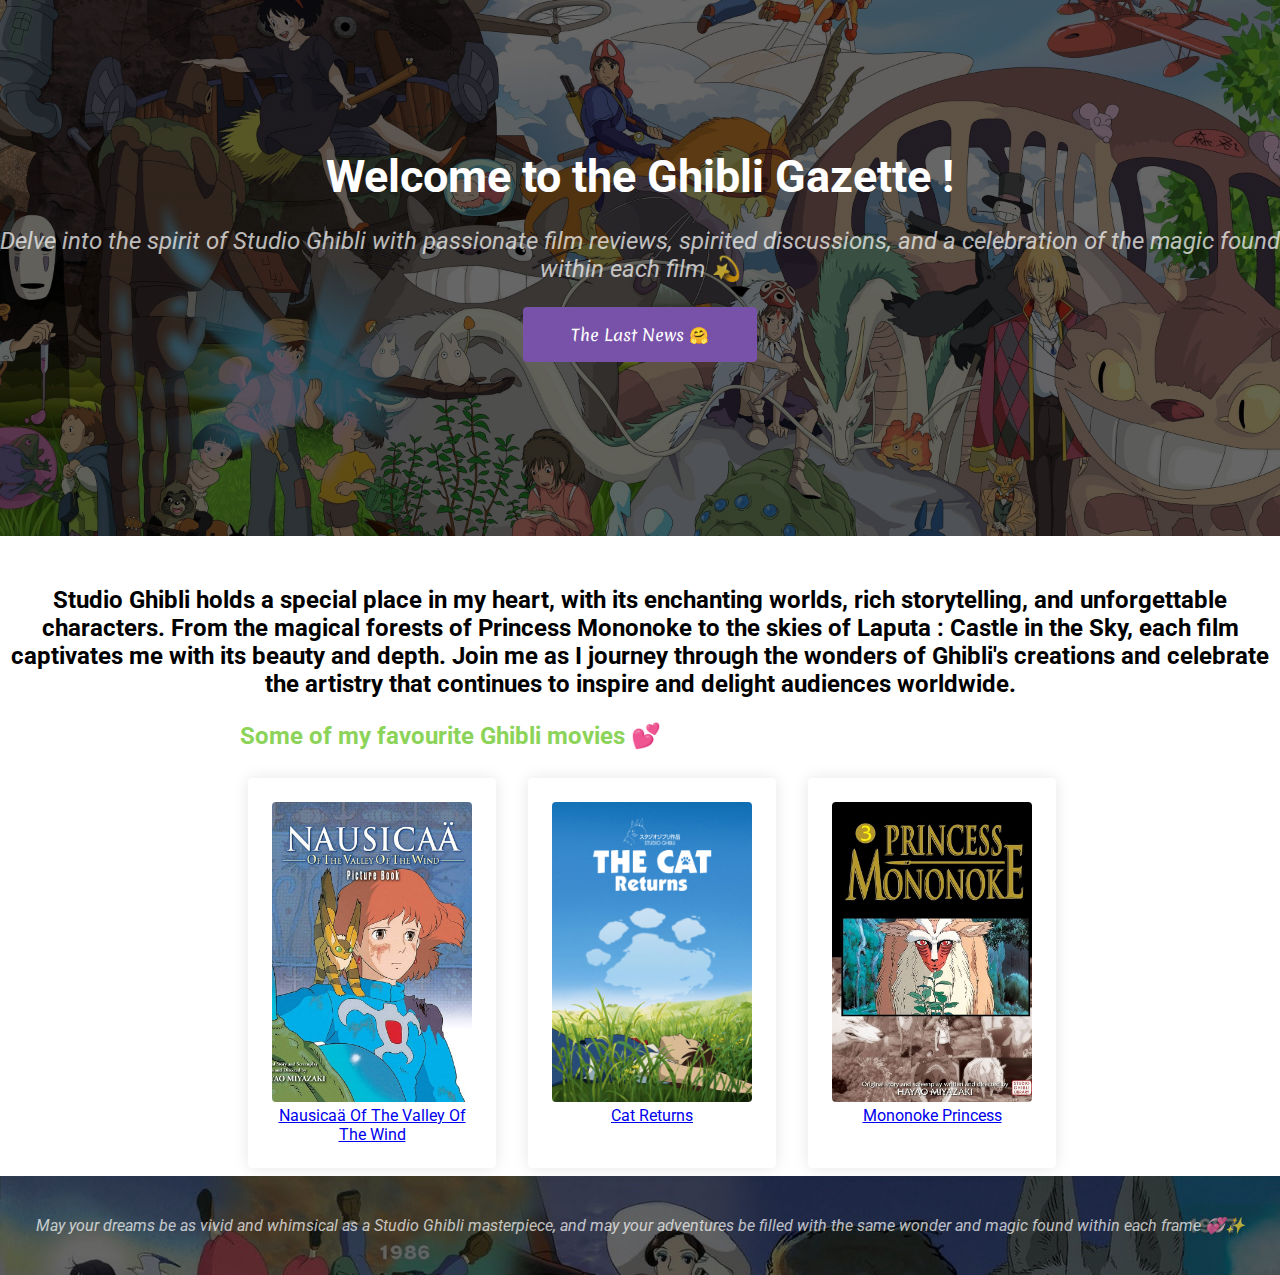
<file: index.html>
<!DOCTYPE html>
<html lang="en">
<head>
  <link href="https://fonts.googleapis.com/css?family=Chivo:700|Overpass:400,700&display=swap" rel="stylesheet">
  <meta charset="UTF-8">
  <title>Studio Ghibli Fan Blog</title>

  <link href="https://fonts.googleapis.com/css?family=Chivo:700|Overpass:400,700&display=swap" rel="stylesheet">

  <link rel="stylesheet" href="index.css">
</head>
<body>
  <!-- Header -->
  <div class="banner">
    <h1> Welcome to the Ghibli Gazette !</h1>
    <p> Delve into the spirit of Studio Ghibli with passionate film reviews, spirited discussions, and a celebration of the magic found within each film 💫 </p>
    <a href="https://www.tbsnews.net/splash/golden-globe-2024-studio-ghiblis-boy-and-heron-becomes-first-anime-win-best-animated-film"class="button-blue">The Last News 🤗</a></p>
  </div>
  
  <!-- texte article -->
  <div class="love-ghibli">
    Studio Ghibli holds a special place in my heart, with its enchanting worlds, rich storytelling, and unforgettable characters. From the magical forests of Princess Mononoke to the skies of Laputa : Castle in the Sky, each film captivates me with its beauty and depth. Join me as I journey through the wonders of Ghibli's creations and celebrate the artistry that continues to inspire and delight audiences worldwide.</p>
  </div>

  <!-- Container 1 -->
  <div class="container">
    <h2>Some of my favourite Ghibli movies 💕</h2>
    <div class="cards">
      <div class="card-white">
          <img src="images\nausicaa.jpg" alt="Nausicaä Of The Walley Of The Wind" width="400">
          <a href="nausicaa.html">Nausicaä Of The Valley Of The Wind</a>
      </div>

      <div class="card-white">
        <img src="images\cats.jpg" alt="The Cat Returns" width="200">
        <a href="cat.html">Cat Returns</a>
      </div>

      <div class="card-white">
        <img src="images\mononoke princess.jpg" alt="Mononoke Princess" width="200">
        <a href="mononoke.html">Mononoke Princess</a>
      </div>
    </div>
  </div>
    <footer>
     <div class="footer">
       <p>May your dreams be as vivid and whimsical as a Studio Ghibli masterpiece, and may your adventures be filled with the same wonder and magic found within each frame 💞✨</p>
     </div>
  


</body>
</html>
</file>
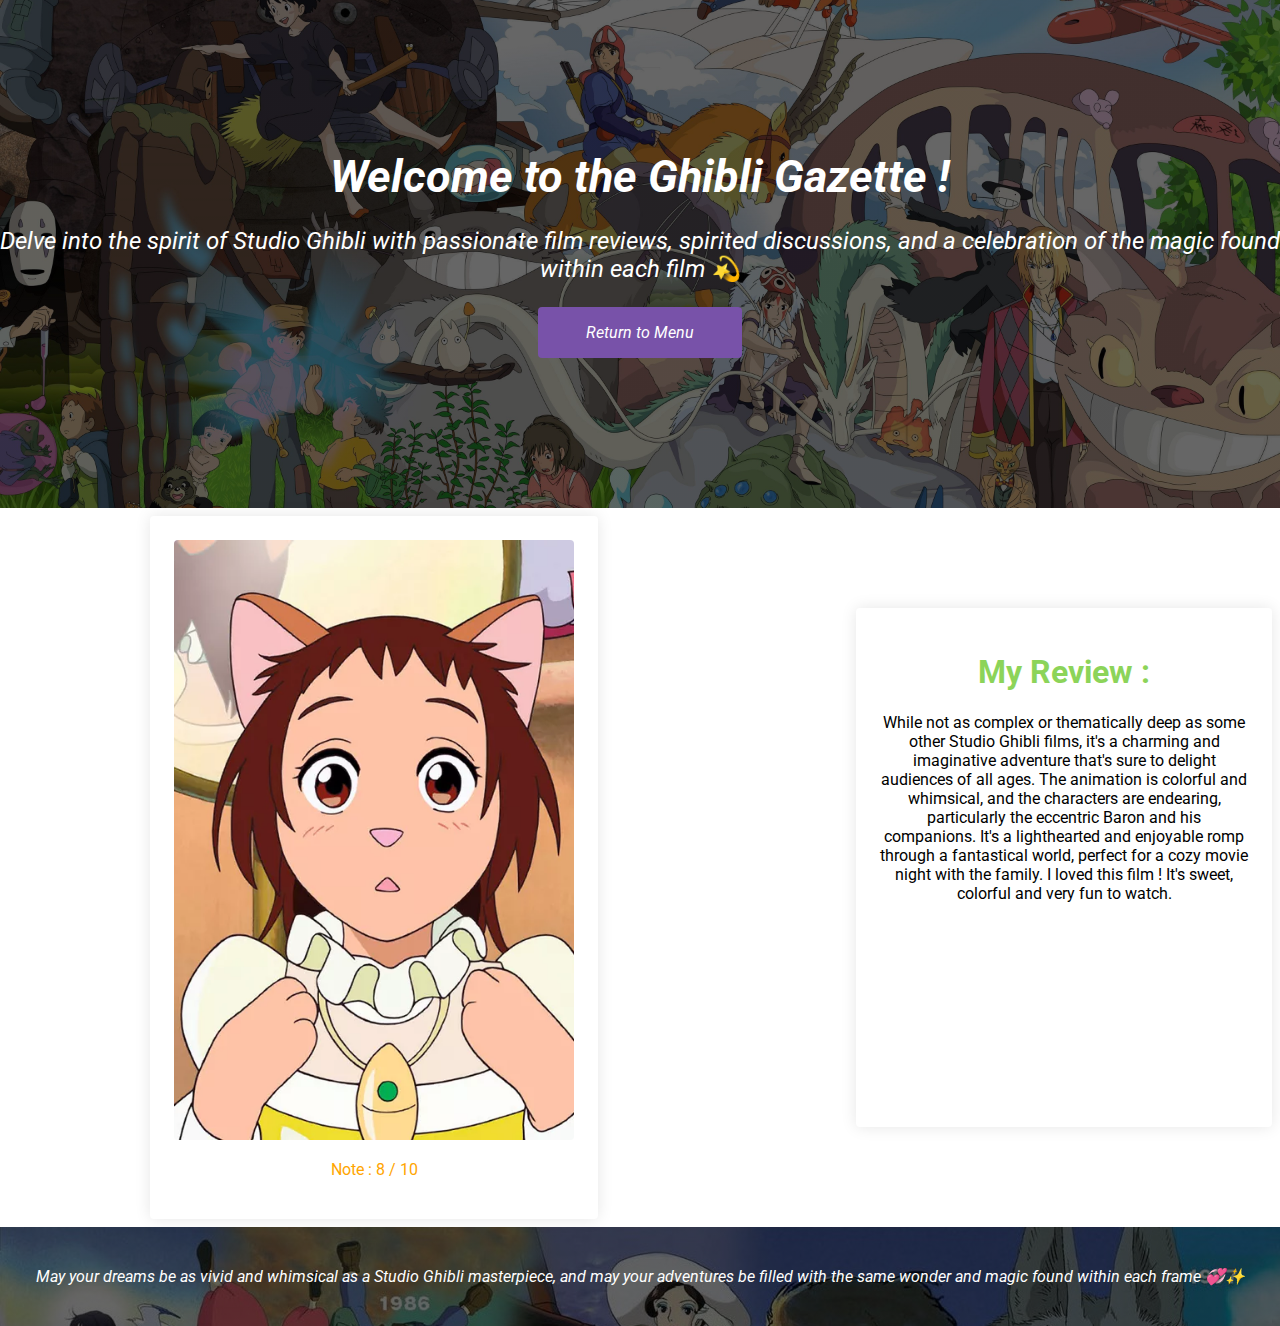
<file: cat.html>
<!DOCTYPE html>
<html lang="en">
<head>
  <link href="https://fonts.googleapis.com/css?family=Chivo:700|Overpass:400,700&display=swap" rel="stylesheet">
  <meta charset="UTF-8">
  <title>Studio Ghibli Fan Blog</title>

  <link href="https://fonts.googleapis.com/css?family=Chivo:700|Overpass:400,700&display=swap" rel="stylesheet">

  <link rel="stylesheet" href="cat.css">
</head>
<body>
  <!-- Header -->
  <div class="banner">
    <h1> Welcome to the Ghibli Gazette !</h1>
    <p> Delve into the spirit of Studio Ghibli with passionate film reviews, spirited discussions, and a celebration of the magic found within each film 💫 </p>
    <a href="index.html"class="button-blue">Return to Menu</a>
  </div>
    <div class="block">
        <div class="affiche">
            <img src="images\chatte.webp" width="700">
            <p>Note : 8 / 10</p>
          </div>
        
          <div class="critique">
            <h1>My Review :</h1>
            <p>While not as complex or thematically deep as some other Studio Ghibli films, it's a charming and imaginative adventure that's sure to delight audiences of all ages. The animation is colorful and whimsical, and the characters are endearing, particularly the eccentric Baron and his companions. It's a lighthearted and enjoyable romp through a fantastical world, perfect for a cozy movie night with the family. I loved this film ! It's sweet, colorful and very fun to watch.</p>
          </div>
    </div>

    <footer>
        <div class="footer">
          <p>May your dreams be as vivid and whimsical as a Studio Ghibli masterpiece, and may your adventures be filled with the same wonder and magic found within each frame 💞✨</p>
        </div>
    </footer>
  
 


</body>
</html>
</file>
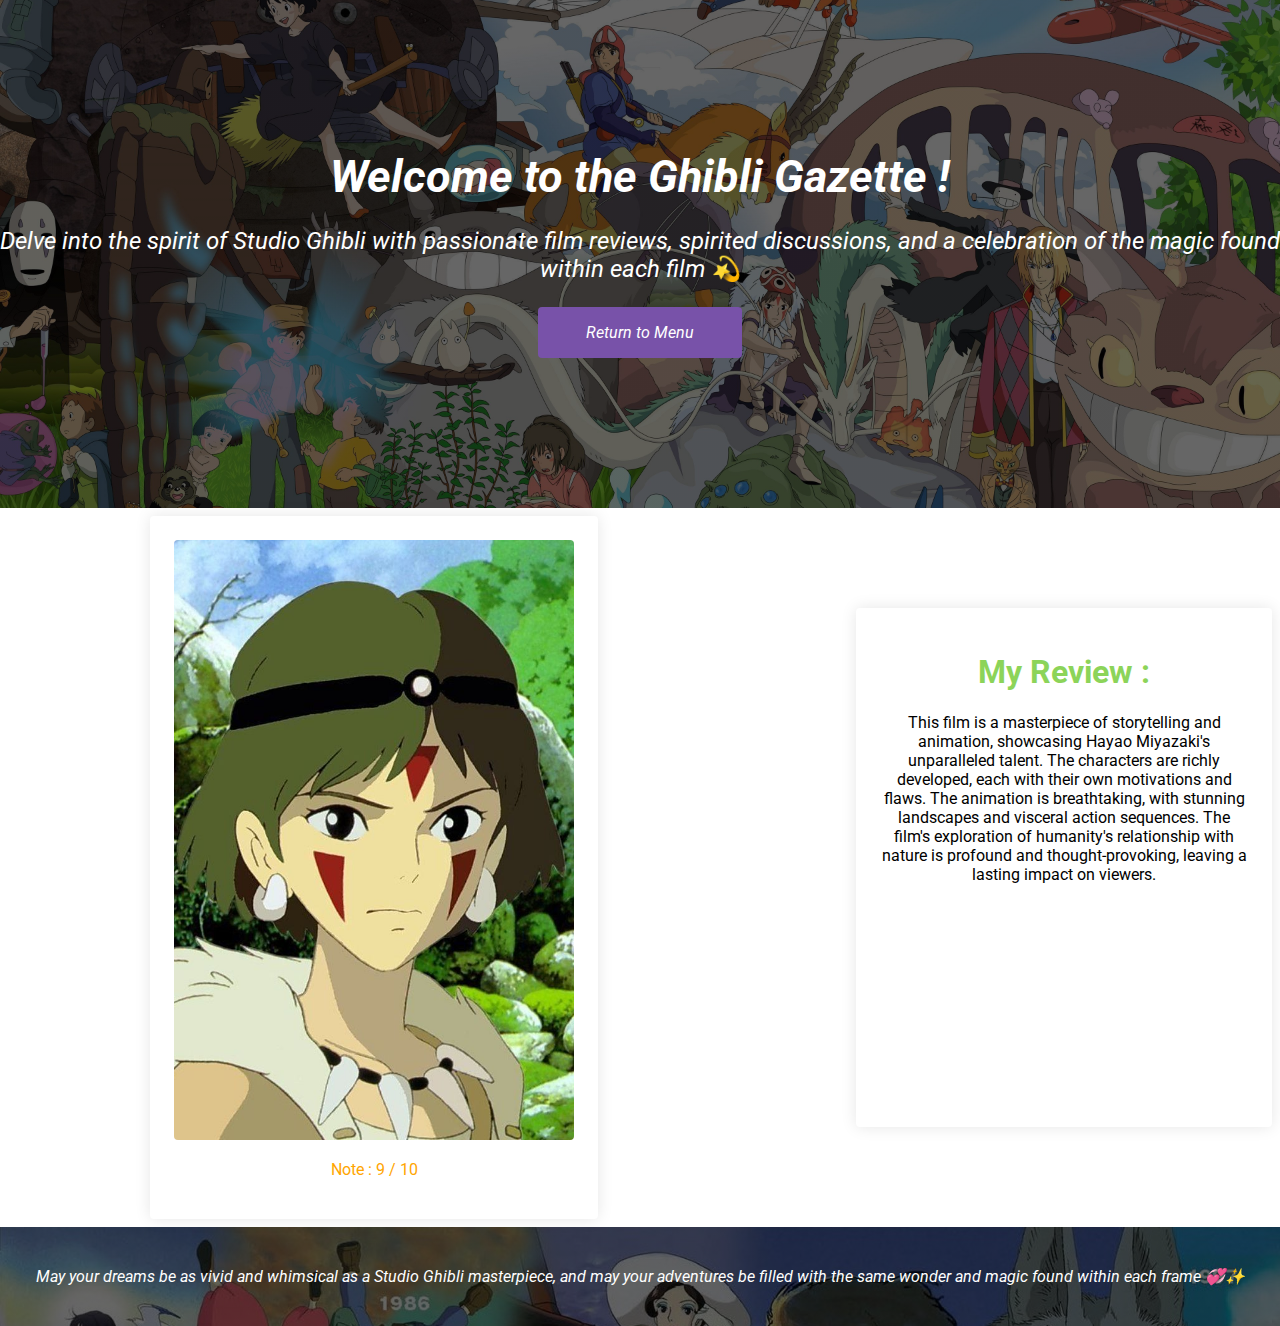
<file: mononoke.html>
<!DOCTYPE html>
<html lang="en">
<head>
  <link href="https://fonts.googleapis.com/css?family=Chivo:700|Overpass:400,700&display=swap" rel="stylesheet">
  <meta charset="UTF-8">
  <title>Studio Ghibli Fan Blog</title>

  <link href="https://fonts.googleapis.com/css?family=Chivo:700|Overpass:400,700&display=swap" rel="stylesheet">

  <link rel="stylesheet" href="mononoke.css">
</head>
<body>
  <!-- Header -->
  <div class="banner">
    <h1> Welcome to the Ghibli Gazette !</h1>
    <p> Delve into the spirit of Studio Ghibli with passionate film reviews, spirited discussions, and a celebration of the magic found within each film 💫 </p>
    <a href="index.html"class="button-blue">Return to Menu</a>
  </div>

</div>
<div class="block">
    <div class="affiche">
        <img src="images\princesse.jpg" width="700">
        <p>Note : 9 / 10</p>
      </div>
    
      <div class="critique">
        <h1>My Review :</h1>
        <p>This film is a masterpiece of storytelling and animation, showcasing Hayao Miyazaki's unparalleled talent. The characters are richly developed, each with their own motivations and flaws. The animation is breathtaking, with stunning landscapes and visceral action sequences. The film's exploration of humanity's relationship with nature is profound and thought-provoking, leaving a lasting impact on viewers.</p>
      </div>
</div>

<footer>
    <div class="footer">
      <p>May your dreams be as vivid and whimsical as a Studio Ghibli masterpiece, and may your adventures be filled with the same wonder and magic found within each frame 💞✨</p>
    </div>
</footer>
</body>
</html>
</file>
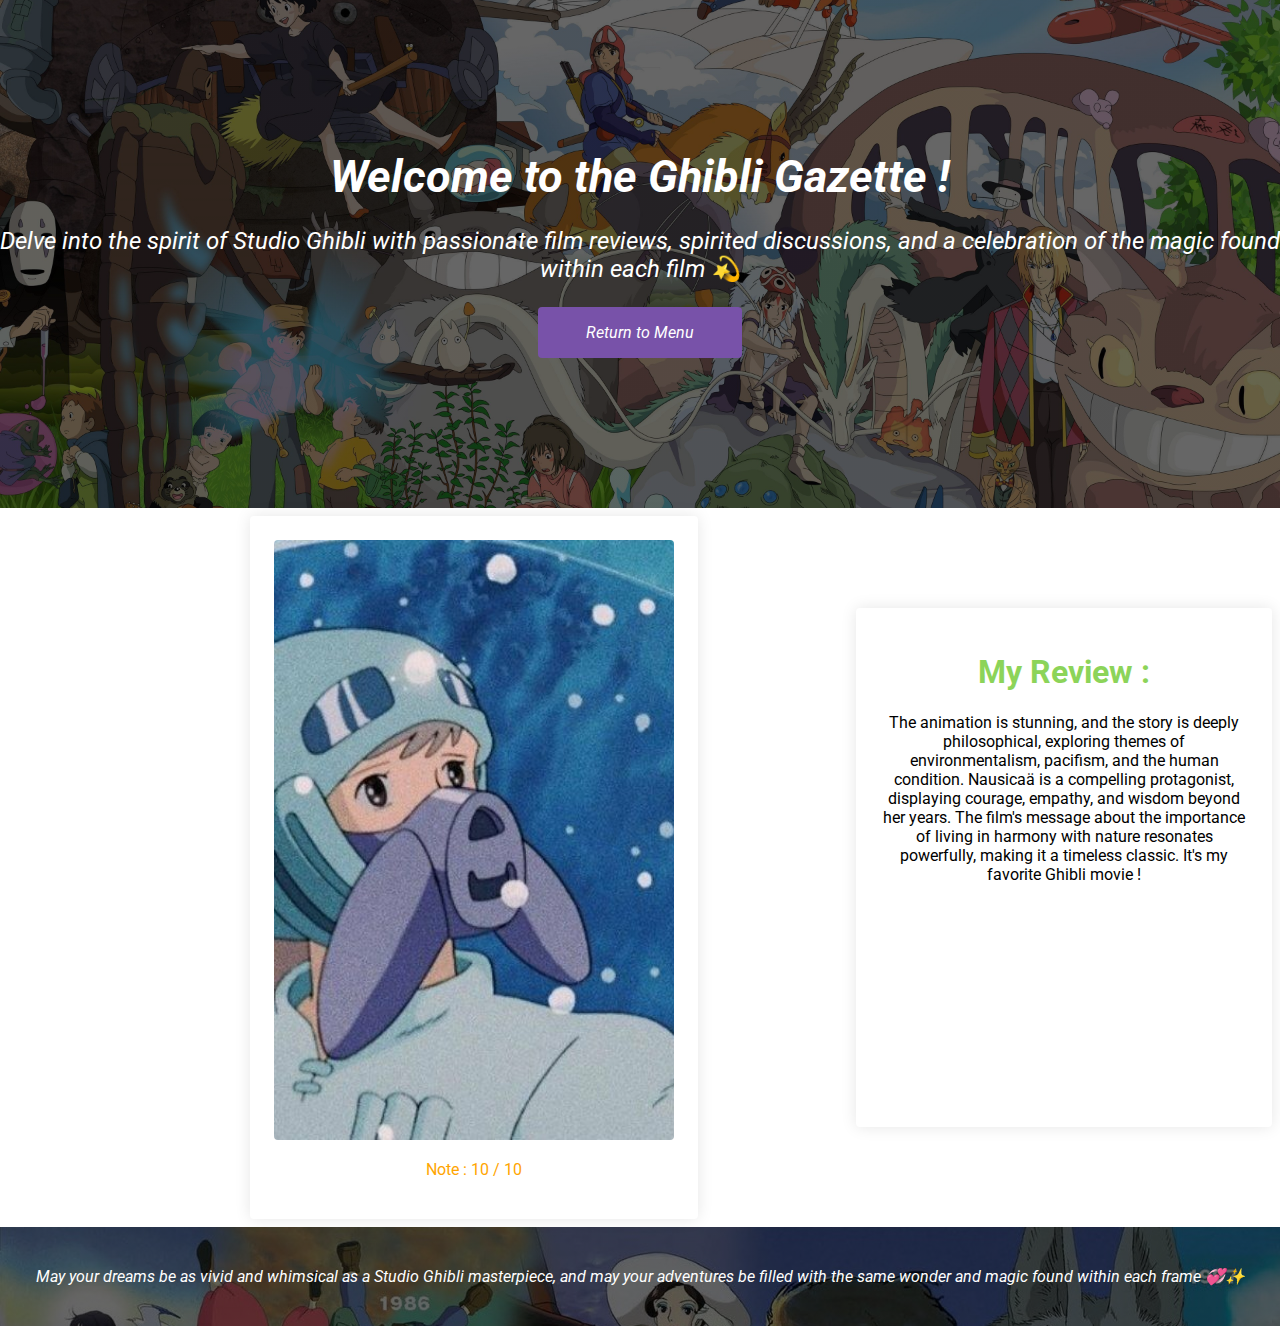
<file: nausicaa.html>
<!DOCTYPE html>
<html lang="en">
<head>
  <link href="https://fonts.googleapis.com/css?family=Chivo:700|Overpass:400,700&display=swap" rel="stylesheet">
  <meta charset="UTF-8">
  <title>Studio Ghibli Fan Blog</title>

  <link href="https://fonts.googleapis.com/css?family=Chivo:700|Overpass:400,700&display=swap" rel="stylesheet">

  <link rel="stylesheet" href="nausicaa.css">
</head>
<body>
  <!-- Header -->
  <div class="banner">
    <h1> Welcome to the Ghibli Gazette !</h1>
    <p> Delve into the spirit of Studio Ghibli with passionate film reviews, spirited discussions, and a celebration of the magic found within each film 💫 </p>
    <a href="index.html"class="button-blue">Return to Menu</a>
  </div>

</div>
<div class="block">
    <div class="affiche">
        <img src="images\blbl.jpg" width="700">
        <p>Note : 10 / 10</p>
      </div>
    
      <div class="critique">
        <h1>My Review :</h1>
        <p>The animation is stunning, and the story is deeply philosophical, exploring themes of environmentalism, pacifism, and the human condition. Nausicaä is a compelling protagonist, displaying courage, empathy, and wisdom beyond her years. The film's message about the importance of living in harmony with nature resonates powerfully, making it a timeless classic. It's my favorite Ghibli movie !</p>
      </div>
</div>

<footer>
    <div class="footer">
      <p>May your dreams be as vivid and whimsical as a Studio Ghibli masterpiece, and may your adventures be filled with the same wonder and magic found within each frame 💞✨</p>
    </div>
</footer>

</body>
</html>
</file>
<file: index.css>
@import url('https://fonts.googleapis.com/css2?family=Merienda&display=swap');
@import url('https://fonts.googleapis.com/css2?family=Roboto&display=swap');


body {
  font-family: Merienda;
  margin: 0;
}

h1, h2, h3 {
  color: #8cd459;
  font-family: Roboto;
}

p {
  color: #8cd459;
  opacity: .7;
  font-family: Roboto;
  font-style: italic;
}

.container {
  width: 800px;
  margin: auto;
}

.banner {
  background-image: linear-gradient(rgba(0,0,0,0.6), rgba(0,0,0,0.6)), url('images/studio-ghibli.jpg');
  background-size: cover;
  background-position: center;
  padding: 150px 0;
  text-align: center;
}

.banner h1 {
  color: white;
  font-size: 45px;
  margin: 0;
}

.banner p {
  color: white;
  font-size: 24px;
}

.button-blue {
  background-color: #7852A9;
  color: white;
  padding: 16px 48px;
  border-radius: 4px;
  display: inline-block;
  text-decoration: none;
  transition: .3s;
}

.button-blue:hover {
  background-color: #0D1EC6;
  color: white;
  font-family: Merienda;
}

.love-ghibli {
  font-family: Roboto;
  font-size: 24px; 
  font-weight: 700; 
  color: black ; 
  text-align: center;
  margin-top: 50px;
  }

.card-white {
  background: white;
  box-shadow: 0 0 16px rgba(0,0,0,0.1);
  border-radius: 4px;
  width: 200px;
  text-align: center;
  padding: 24px;
  margin: 8px;
}

.card-white img {
  width: 200px;
  height: 300px;
  object-fit: cover;
  border-radius: 4px;
}

.card-white h3 {
  margin-bottom: 0;
}

footer {
  background-image: linear-gradient(rgba(0,0,0,0.6), rgba(0,0,0,0.6)), url('images/fresque-studio-ghibli.png');
  text-align: center;
  padding: 24px 0;
}

.footer p {
  color: white;
}
.cards {
  display: grid;
  grid-template-columns: 1fr 1fr 1fr;
  grid-gap: 16px;
  font-family:Roboto;
}

@media (max-width: 800px) {
  .cards {
    grid-template-columns: 1fr;
  }
  
  .card-white {
    width: auto;
  }
}
  
/* Container media queries */
@media (min-width: 500px) {
  .container {
    width: 400px;
  }
}


@media (min-width: 800px) {
  .container {
    width: 600px;
  }
}

@media (min-width: 1000px) {
  .container {
    width: 800px;
  }
}
</file>
<file: cat.css>
@import url('https://fonts.googleapis.com/css2?family=Merienda&display=swap');
@import url('https://fonts.googleapis.com/css2?family=Roboto&display=swap');


body {
  font-family: Roboto;
  margin: 0;
}

h1, h2, h3 {
  color: #8cd459;
  font-family: Roboto;
}



.container {
  width: 800px;
  margin: auto;
}

.banner {
  background-image: linear-gradient(rgba(0,0,0,0.6), rgba(0,0,0,0.6)), url('images/studio-ghibli.jpg');
  background-size: cover;
  background-position: center;
  padding: 150px 0;
  text-align: center;
  font-family:Roboto;
  font-style:italic;
}

.banner h1 {
  color: white;
  font-size: 45px;
  margin: 0;
}

.banner p {
  color: white;
  font-size: 24px;
}

.button-blue {
  background-color: #7852A9;
  color: white;
  padding: 16px 48px;
  border-radius: 4px;
  display: inline-block;
  text-decoration: none;
  transition: .3s;
}

.button-blue:hover {
  background-color: #0D1EC6;
  color: white;
}          

.love-ghibli {
  font-family: Roboto;
  font-size: 24px; 
  font-weight: 700; 
  color: black ; 
  text-align: center;
  margin-top: 50px;
  }

footer {
  background-image: linear-gradient(rgba(0,0,0,0.6), rgba(0,0,0,0.6)), url('images/fresque-studio-ghibli.png');
  text-align: center;
  font-family:Roboto;
  font-style:italic;
  padding: 24px 0;
}

.footer p {
  color: white;
}


.affiche{
    display:block;
    background: white;
  box-shadow: 0 0 16px rgba(0,0,0,0.1);
  border-radius: 4px;
  width: 400px;
  text-align: center;
  padding: 24px;
  margin: 8px;
  margin-left: 150px;
}

.affiche img{
    width: 400px;
  height: 600px;
  object-fit: cover;
  border-radius: 4px;
}

.affiche p{
    text-align: center;
     color: orange;
}

.critique{
    background: white;
  font-family:Roboto;
  box-shadow: 0 0 16px rgba(0,0,0,0.1);
  border-radius: 4px;
  width: 400px;
  text-align: center;
  padding: 24px;
  margin: 8px;
  margin-left: 250px;
  margin-top: 100px;
  margin-bottom: 100px;
}

.block{
    display:flex;
}

@media (max-width: 800px) {
  .cards {
    grid-template-columns: 1fr;
  }
  
  .card-white {
    width: auto;
  }
}
  
/* Container media queries */
@media (min-width: 500px) {
  .container {
    width: 400px;
  }
}


@media (min-width: 800px) {
  .container {
    width: 600px;
  }
}

@media (min-width: 1000px) {
  .container {
    width: 800px;
  }
}
</file>
<file: mononoke.css>
@import url('https://fonts.googleapis.com/css2?family=Merienda&display=swap');
@import url('https://fonts.googleapis.com/css2?family=Roboto&display=swap');


body {
  font-family: Roboto;
  margin: 0;
}

h1, h2, h3 {
  color: #8cd459;
  font-family: Roboto;
}



.container {
  width: 800px;
  margin: auto;
}

.banner {
  background-image: linear-gradient(rgba(0,0,0,0.6), rgba(0,0,0,0.6)), url('images/studio-ghibli.jpg');
  background-size: cover;
  background-position: center;
  padding: 150px 0;
  text-align: center;
  font-family:Roboto;
  font-style:italic;
}

.banner h1 {
  color: white;
  font-size: 45px;
  margin: 0;
}

.banner p {
  color: white;
  font-size: 24px;
}

.button-blue {
  background-color: #7852A9;
  color: white;
  padding: 16px 48px;
  border-radius: 4px;
  display: inline-block;
  text-decoration: none;
  transition: .3s;
}

.button-blue:hover {
  background-color: #0D1EC6;
  color: white;
  font-family: Roboto;
}

.love-ghibli {
  font-family: Roboto;
  font-size: 24px; 
  font-weight: 700; 
  color: black ; 
  text-align: center;
  margin-top: 50px;
  }

footer {
  background-image: linear-gradient(rgba(0,0,0,0.6), rgba(0,0,0,0.6)), url('images/fresque-studio-ghibli.png');
  text-align: center;
  font-family:Roboto;
  font-style:italic;
  padding: 24px 0;
}

.footer p {
  color: white;
}


.affiche{
  display:block;
  background: white;
  font-family:Roboto;
  box-shadow: 0 0 16px rgba(0,0,0,0.1);
  border-radius: 4px;
  width: 400px;
  text-align: center;
  padding: 24px;
  margin: 8px;
  margin-left: 150px;
}

.affiche img{
    width: 400px;
  height: 600px;
  object-fit: cover;
  border-radius: 4px;
}

.affiche p{
    text-align: center;
     color: orange;
}

.critique{
    
    background: white;
    font-family:Roboto;
  box-shadow: 0 0 16px rgba(0,0,0,0.1);
  border-radius: 4px;
  width: 400px;
  text-align: center;
  padding: 24px;
  margin: 8px;
  margin-left: 250px;
  margin-top: 100px;
  margin-bottom: 100px;
}

.block{
    display:flex;
}

@media (max-width: 800px) {
  .cards {
    grid-template-columns: 1fr;
  }
  
  .card-white {
    width: auto;
  }
}
  
/* Container media queries */
@media (min-width: 500px) {
  .container {
    width: 400px;
  }
}


@media (min-width: 800px) {
  .container {
    width: 600px;
  }
}

@media (min-width: 1000px) {
  .container {
    width: 800px;
  }
}
</file>
<file: nausicaa.css>
@import url('https://fonts.googleapis.com/css2?family=Merienda&display=swap');
@import url('https://fonts.googleapis.com/css2?family=Roboto&display=swap');


body {
  font-family:Roboto;
  margin: 0;
}

h1, h2, h3 {
  color: #8cd459;
  font-family: Roboto;
}



.container {
  width: 800px;
  margin: auto;
}

.banner {
  background-image: linear-gradient(rgba(0,0,0,0.6), rgba(0,0,0,0.6)), url('images/studio-ghibli.jpg');
  background-size: cover;
  background-position: center;
  padding: 150px 0;
  text-align: center;
  font-family:Roboto;
  font-style:italic;
}

.banner h1 {
  color: white;
  font-size: 45px;
  margin: 0;
}

.banner p {
  color: white;
  font-size: 24px;
}

.button-blue {
  background-color: #7852A9;
  color: white;
  padding: 16px 48px;
  border-radius: 4px;
  display: inline-block;
  text-decoration: none;
  transition: .3s;
}

.button-blue:hover {
  background-color: #0D1EC6;
  color: white;
  font-family: Roboto;
}

.love-ghibli {
  font-family: Roboto;
  font-size: 24px; 
  font-weight: 700; 
  color: black ; 
  text-align: center;
  margin-top: 50px;
  }

footer {
  background-image: linear-gradient(rgba(0,0,0,0.6), rgba(0,0,0,0.6)), url('images/fresque-studio-ghibli.png');
  text-align: center;
  font-family:Roboto;
  font-style:italic;
  padding: 24px 0;
}

.footer p {
  color: white;
}


.affiche{
  display:block;
  background: white;
  font-family:Roboto;
  box-shadow: 0 0 16px rgba(0,0,0,0.1);
  border-radius: 4px;
  width: 400px;
  text-align: center;
  padding: 24px;
  margin: 8px;
  margin-left: 250px;
}

.affiche img{
    width: 400px;
  height: 600px;
  object-fit: cover;
  border-radius: 4px;
}

.affiche p{
    text-align: center;
    color: orange;
}

.critique{
      background: white;
  font-family:Roboto;
  box-shadow: 0 0 16px rgba(0,0,0,0.1);
  border-radius: 4px;
  width: 400px;
  text-align: center;
  padding: 24px;
  margin: 8px;
  margin-left: 150px;
  margin-top: 100px;
  margin-bottom: 100px;
}

.block{
    display:flex;
}

@media (max-width: 800px) {
  .cards {
    grid-template-columns: 1fr;
  }
  
  .card-white {
    width: auto;
  }
}
  
/* Container media queries */
@media (min-width: 500px) {
  .container {
    width: 400px;
  }
}


@media (min-width: 800px) {
  .container {
    width: 600px;
  }
}

@media (min-width: 1000px) {
  .container {
    width: 800px;
  }
}
</file>
